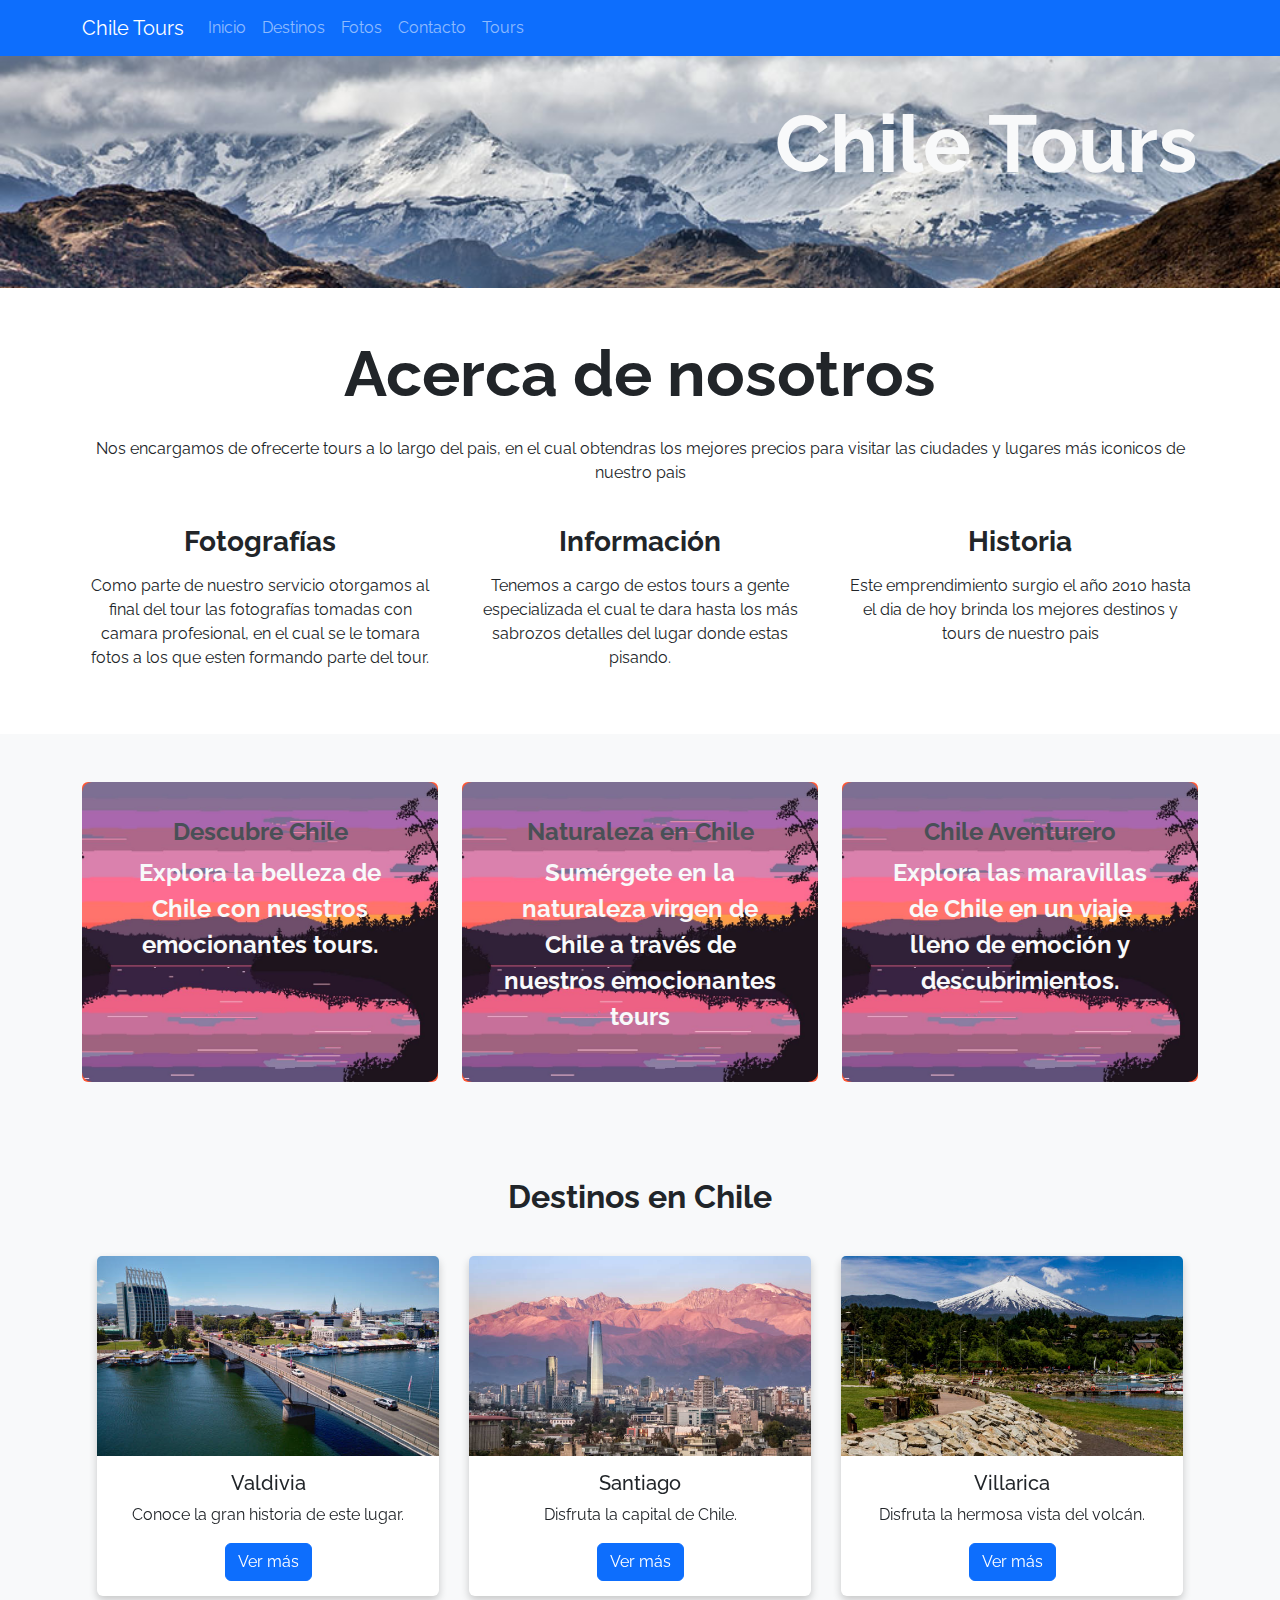
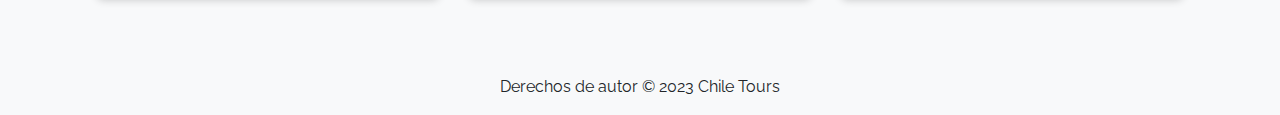
<file: index.html>
<!DOCTYPE html>
<html lang="es">

<head>
    <meta charset="UTF-8">
    <meta name="viewport" content="width=device-width, initial-scale=1.0">
    <link rel="preconnect" href="https://fonts.googleapis.com">
    <link rel="preconnect" href="https://fonts.gstatic.com" crossorigin>
    <link href="https://fonts.googleapis.com/css2?family=Raleway:wght@400;700&display=swap" rel="stylesheet">
    <link rel="apple-touch-icon" sizes="180x180" href="imagenes/favicon/apple-touch-icon.png">
    <link rel="icon" type="image/png" sizes="32x32" href="imagenes/favicon/favicon-32x32.png">
    <link rel="icon" type="image/png" sizes="16x16" href="imagenes/favicon/favicon-16x16.png">
    <link rel="manifest" href="imagenes/favicon/site.webmanifest">
    <meta name="description" content="Los mejores destinos que viisitar en Chile">
    <meta name="keywords" content="viajes, chile, destinos">
    <title>Chile Tours</title>
    <link rel="stylesheet" href="https://cdnjs.cloudflare.com/ajax/libs/font-awesome/5.9.0/css/all.min.css"
        integrity="sha512-q3eWabyZPc1XTCmF+8/LuE1ozpg5xxn7iO89yfSOd5/oKvyqLngoNGsx8jq92Y8eXJ/IRxQbEC+FGSYxtk2oiw=="
        crossorigin="anonymous" referrerpolicy="no-referrer" />
    <link href="https://cdn.jsdelivr.net/npm/bootstrap@5.3.0/dist/css/bootstrap.min.css" rel="stylesheet">
    <link rel="stylesheet" href="css/estilos.css">



</head>

<body>
    <!-- Barra de navegación -->
    <nav class="navbar navbar-expand-lg navbar-dark bg-primary fixed-top">
        <div class="container">
            <a class="navbar-brand" href="index.html">Chile Tours</a>
            <button class="navbar-toggler" type="button" data-bs-toggle="collapse" data-bs-target="#navbarNav"
                aria-controls="navbarNav" aria-expanded="false" aria-label="Toggle navigation">
                <span class="navbar-toggler-icon"></span>
            </button>
            <div class="collapse navbar-collapse" id="navbarNav">
                <ul class="navbar-nav ml-auto">
                    <li class="nav-item">
                        <a class="nav-link" href="index.html">Inicio</a>
                    </li>
                    <li class="nav-item">
                        <a class="nav-link" href="paginas/destinos.html">Destinos</a>
                    </li>
                    <li class="nav-item">
                        <a class="nav-link" href="paginas/fotos.html">Fotos</a>
                    </li>
                    <li class="nav-item">
                        <a class="nav-link" href="paginas/contacto.html">Contacto</a>
                    </li>
                    <li class="nav-item">
                        <a class="nav-link" href="paginas/tours.html">Tours</a>
                    </li>
                </ul>
            </div>
        </div>
    </nav>

    <!-- Encabezado -->
    <header id="Hero-Section" class="text-light text-end py-5 mt-0">
        <div class="container">
            <div class="ms-auto col-12 col-md-7">
                <h1 class="display-1 fw-bold my-5">
                    Chile Tours
                </h1>
            </div>
        </div>
    </header>
    <section id="acerca-de-nosotros" class="container text-center my-5">


        <h2 class="display-3 fw-bold my-4">Acerca de nosotros</h2>

        <p class="my-4">
            Nos encargamos de ofrecerte tours a lo largo del pais, en el cual obtendras los mejores precios para visitar
            las ciudades y lugares más iconicos de nuestro pais
        </p>


        <div class="row">
            <div class="col-12 col-md-4">
                <i class="fas fa-camera fa-3x my-3"></i>
                <h3 class="my-3 fw-bold">Fotografías</h3>
                <p class="my-3">
                    Como parte de nuestro servicio otorgamos al final del tour las fotografías tomadas con camara
                    profesional, en el cual se le tomara fotos a los que esten formando parte del tour.
                </p>
            </div>
            <div class="col-12 col-md-4">
                <i class="fas fa-bullhorn fa-3x my-3"></i>
                <h3 class="my-3 fw-bold">Información</h3>
                <p class="my-3">
                    Tenemos a cargo de estos tours a gente especializada el cual te dara hasta los más sabrozos detalles
                    del lugar donde estas pisando.
                </p>
            </div>
            <div class="col-12 col-md-4">
                <i class="far fa-map fa-3x my-3"></i>
                <h3 class="my-3 fw-bold">Historia</h3>
                <p class="my-3">
                    Este emprendimiento surgio el año 2010 hasta el dia de hoy brinda los mejores destinos y tours de
                    nuestro pais
                </p>
            </div>
        </div>
    </section>

    <!-- Sección de Banner -->
    <section id="Banner-Section" class="bg-light text-center py-5">
        <div class="container">
            <div class="row">
                <div class="col-md-4">
                    <div class="card custom-box">
                        <div class="banner-background">
                            <div class="card-body">
                                <h5 class="card-title text-center  fw-bold text-light-emphasis">Descubre Chile</h5>
                                <p class="card-text text-center fw-bold text-light">Explora la belleza de Chile con
                                    nuestros
                                    emocionantes tours.</p>
                            </div>
                        </div>
                    </div>
                </div>
                <div class="col-md-4">
                    <div class="card custom-box">
                        <div class="banner-background">
                            <div class="card-body">
                                <h5 class="card-title text-center  fw-bold text-light-emphasis">Naturaleza en Chile</h5>
                                <p class="card-text text-center fw-bold text-light">Sumérgete en la naturaleza virgen de
                                    Chile a través de nuestros emocionantes tours</p>
                            </div>
                        </div>
                    </div>
                </div>
                <div class="col-md-4">
                    <div class="card custom-box">
                        <div class="banner-background">
                            <div class="card-body">
                                <h5 class="card-title text-center  fw-bold text-light-emphasis">Chile Aventurero</h5>
                                <p class="card-text text-center fw-bold text-light">Explora las maravillas de Chile en
                                    un viaje lleno de emoción y descubrimientos.</p>
                            </div>
                        </div>
                    </div>
                </div>
            </div>
        </div>
    </section>


    <!-- Sección de Destinos de Chile -->
    <section id="Destinos-Section" class="bg-light text-center py-5">
        <div class="container">
            <h2 class="fw-bold mb-4">Destinos en Chile</h2>
            <div class="owl-carousel">
                <!-- Slide 1 -->
                <div class="item">
                    <!-- Cuadro de destino 1 -->
                    <div class="card">
                        <img src="imagenes/valdivia.jpg" alt="Valdivia" class="card-img-top">
                        <div class="card-body">
                            <h5 class="card-title">Valdivia</h5>
                            <p class="card-text">Conoce la gran historia de este lugar.</p>
                            <a href="paginas/fotos.html" class="btn btn-primary">Ver más</a>
                        </div>
                    </div>
                </div>
                <!-- Slide 2 -->
                <div class="item">
                    <!-- Cuadro de destino 2 -->
                    <div class="card">
                        <img src="imagenes/Santiago.jpg" alt="Santiago" class="card-img-top">
                        <div class="card-body">
                            <h5 class="card-title">Santiago</h5>
                            <p class="card-text">Disfruta la capital de Chile.</p>
                            <a href="paginas/fotos.html" class="btn btn-primary">Ver más</a>
                        </div>
                    </div>
                </div>
                <!-- Slide 3 -->
                <div class="item">
                    <!-- Cuadro de destino 3 -->
                    <div class="card">
                        <img src="imagenes/villarica.jpg" alt="Villarica" class="card-img-top">
                        <div class="card-body">
                            <h5 class="card-title">Villarica</h5>
                            <p class="card-text">Disfruta la hermosa vista del volcán.</p>
                            <a href="paginas/fotos.html" class="btn btn-primary">Ver más</a>
                        </div>
                    </div>
                </div>
                <!-- Add more slides as needed -->
            </div>
        </div>
    </section>


    <!-- Pie de página -->
    <footer class="bg-light text-center py-3">
        Derechos de autor &copy; 2023 Chile Tours
    </footer>

    <link rel="stylesheet" href="https://cdnjs.cloudflare.com/ajax/libs/OwlCarousel2/2.3.4/assets/owl.carousel.min.css">
    <script src="https://code.jquery.com/jquery-3.6.0.min.js"></script>
    <script src="https://cdnjs.cloudflare.com/ajax/libs/OwlCarousel2/2.3.4/owl.carousel.min.js"></script>

    <script src="https://cdn.jsdelivr.net/npm/bootstrap@5.3.0/dist/js/bootstrap.bundle.min.js"></script>

    <script>

        $(document).ready(function () {
            $('.owl-carousel').owlCarousel({
                items: 3, // Number of items to display
                loop: true, // Enable loop to rotate items
                autoplay: true, // Enable autoplay
                autoplayTimeout: 3000, // Autoplay interval in milliseconds (3 seconds in this case)
            });
        });

    </script>
</body>

</html>
</file>
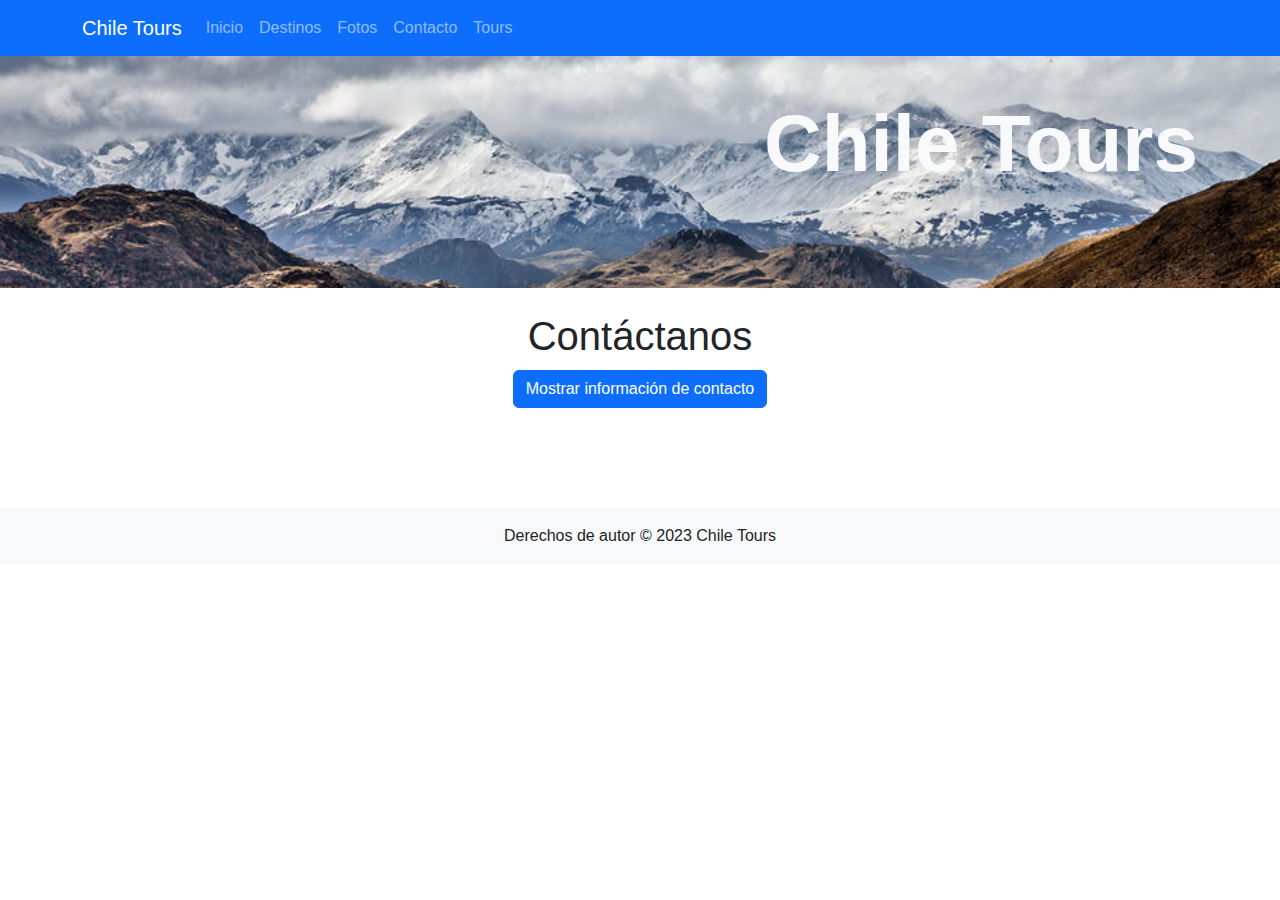
<file: paginas/contacto.html>
<!DOCTYPE html>
<html lang="es">

<head>
    <meta charset="UTF-8">
    <meta name="viewport" content="width=device-width, initial-scale=1.0">
    <link rel="apple-touch-icon" sizes="180x180" href="../imagenes/favicon/apple-touch-icon.png">
    <link rel="icon" type="image/png" sizes="32x32" href="../imagenes/favicon/favicon-32x32.png">
    <link rel="icon" type="image/png" sizes="16x16" href="../imagenes/favicon/favicon-16x16.png">
    <link rel="manifest" href="../imagenes/favicon/site.webmanifest">
    <meta name="description" content="Los mejores destinos que visitar en Chile">
    <meta name="keywords" content="viajes, chile, destinos">
    <title>Chile Tours</title>
    <link href="https://cdn.jsdelivr.net/npm/bootstrap@5.3.0/dist/css/bootstrap.min.css" rel="stylesheet">
    <link rel="stylesheet" href="../css/estilos.css">

</head>

<body>
        <nav class="navbar navbar-expand-lg navbar-dark bg-primary fixed-top">
            <div class="container">
                <a class="navbar-brand" href="../index.html">Chile Tours</a>
                <button class="navbar-toggler" type="button" data-bs-toggle="collapse" data-bs-target="#navbarNav"
                    aria-controls="navbarNav" aria-expanded="false" aria-label="Toggle navigation">
                    <span class="navbar-toggler-icon"></span>
                </button>
                <div class="collapse navbar-collapse" id="navbarNav">
                    <ul class="navbar-nav ml-auto">
                        <li class="nav-item">
                            <a class="nav-link" href="../index.html">Inicio</a>
                        </li>
                        <li class="nav-item">
                            <a class="nav-link" href="destinos.html">Destinos</a>
                        </li>
                        <li class="nav-item">
                            <a class="nav-link" href="fotos.html">Fotos</a>
                        </li>
                        <li class="nav-item">
                            <a class="nav-link" href="contacto.html">Contacto</a>
                        </li>
                        <li class="nav-item">
                            <a class="nav-link" href="tours.html">Tours</a>
                        </li>
                    </ul>
                </div>
            </div>
        </nav>
        <!-- Encabezado -->
        <header id="Hero-Section" class="text-light text-end py-5 mt-0">
            <div class="container">
                <div class="ms-auto col-12 col-md-7">
                    <h1 class="display-1 fw-bold my-5">
                        Chile Tours
                    </h1>
                </div>
            </div>
        </header>

        <!-- Contenido principal de la página -->
        <div class="container mt-4">
            <h1 class="text-center">Contáctanos</h1>

            <!-- Botón para mostrar la información de contacto -->
            <div class="show-info-button">
                <button class="btn btn-primary">Mostrar información de contacto</button>
            </div>

            <!-- Información de contacto oculta inicialmente -->
            <div class="contact-info">
                <p>Correo electrónico: destinos@chile.com</p>
                <p>Número de teléfono: 456-7890</p>
            </div>
        </div>

        <!-- Pie de página -->
        <footer class="bg-light text-center py-3">
            Derechos de autor &copy; 2023 Chile Tours
        </footer>

        <script src="https://code.jquery.com/jquery-3.6.0.min.js"></script>
        <script src="https://cdn.jsdelivr.net/npm/bootstrap@5.3.0/dist/js/bootstrap.bundle.min.js"></script>

</body>

</html>
</file>
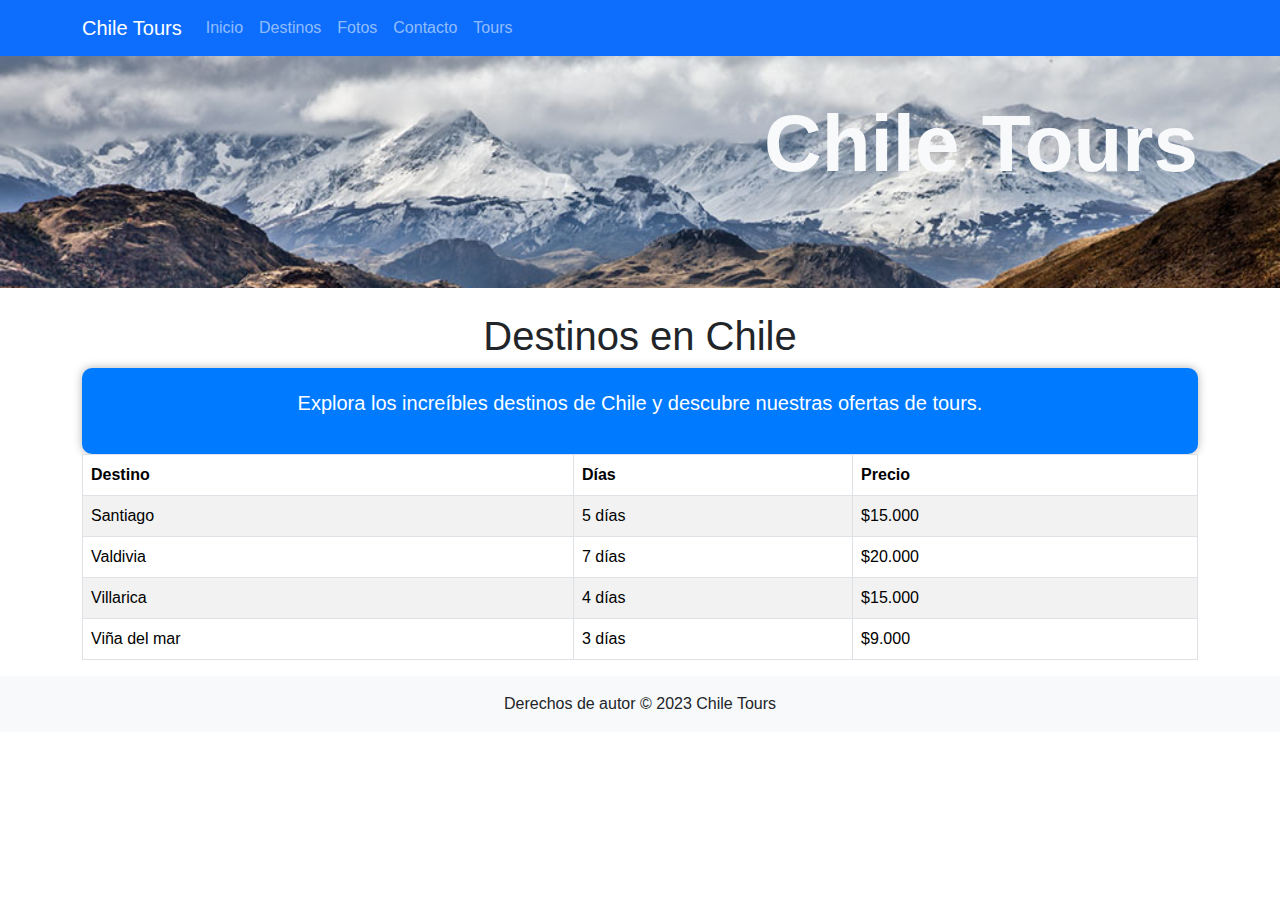
<file: paginas/destinos.html>
<!DOCTYPE html>
<html lang="es">

<head>
    <meta charset="UTF-8">
    <meta name="viewport" content="width=device-width, initial-scale=1.0">
    <link rel="apple-touch-icon" sizes="180x180" href="../imagenes/favicon/apple-touch-icon.png">
    <link rel="icon" type="image/png" sizes="32x32" href="../imagenes/favicon/favicon-32x32.png">
    <link rel="icon" type="image/png" sizes="16x16" href="../imagenes/favicon/favicon-16x16.png">
    <link rel="manifest" href="../imagenes/favicon/site.webmanifest">
    <meta name="description" content="Los mejores destinos que visitar en Chile">
    <meta name="keywords" content="viajes, chile, destinos">
    <title>Chile Tours</title>
    <link href="https://cdn.jsdelivr.net/npm/bootstrap@5.3.0/dist/css/bootstrap.min.css" rel="stylesheet">
    <link rel="stylesheet" href="../css/estilos.css">


</head>

<body>
        <nav class="navbar navbar-expand-lg navbar-dark bg-primary fixed-top"> 
            <div class="container">
                <a class="navbar-brand" href="../index.html">Chile Tours</a>
                <button class="navbar-toggler" type="button" data-bs-toggle="collapse" data-bs-target="#navbarNav"
                    aria-controls="navbarNav" aria-expanded="false" aria-label="Toggle navigation">
                    <span class="navbar-toggler-icon"></span>
                </button>
                <div class="collapse navbar-collapse" id="navbarNav">
                    <ul class="navbar-nav ml-auto">
                        <li class="nav-item">
                            <a class="nav-link" href="../index.html">Inicio</a>
                        </li>
                        <li class="nav-item">
                            <a class="nav-link" href="destinos.html">Destinos</a>
                        </li>
                        <li class="nav-item">
                            <a class="nav-link" href="fotos.html">Fotos</a>
                        </li>
                        <li class="nav-item">
                            <a class="nav-link" href="contacto.html">Contacto</a>
                        </li>
                        <li class="nav-item">
                            <a class="nav-link" href="tours.html">Tours</a>
                        </li>
                    </ul>
                </div>
            </div>
        </nav>
        <!-- Encabezado -->
        <header id="Hero-Section" class="text-light text-end py-5 mt-0">
            <div class="container">
                <div class="ms-auto col-12 col-md-7">
                    <h1 class="display-1 fw-bold my-5">
                        Chile Tours
                    </h1>
                </div>
            </div>
        </header>

        <!-- Contenido principal de la página -->
        <div class="container mt-4">
            <h1 class="text-center">Destinos en Chile</h1>
            <div class="destino-description">
                <p class="text-center">Explora los increíbles destinos de Chile y descubre nuestras ofertas de tours.
                </p>
            </div>
            <table class="table table-striped table-bordered">
                <thead>
                    <tr>
                        <th>Destino</th>
                        <th>Días</th>
                        <th>Precio</th>
                    </tr>
                </thead>
                <tbody>
                    <tr>
                        <td>Santiago</td>
                        <td>5 días</td>
                        <td>$15.000</td>
                    </tr>
                    <tr>
                        <td>Valdivia</td>
                        <td>7 días</td>
                        <td>$20.000</td>
                    </tr>
                    <tr>
                        <td>Villarica</td>
                        <td>4 días</td>
                        <td>$15.000</td>
                    </tr>
                    <tr>
                        <td>Viña del mar</td>
                        <td>3 días</td>
                        <td>$9.000</td>
                    </tr>
                </tbody>
            </table>
        </div>


        <!-- Pie de página -->
        <footer class="bg-light text-center py-3">
            Derechos de autor &copy; 2023 Chile Tours
        </footer>

        <script src="https://code.jquery.com/jquery-3.6.0.min.js"></script>
        <script src="https://cdn.jsdelivr.net/npm/bootstrap@5.3.0/dist/js/bootstrap.bundle.min.js"></script>
</body>

</html>
</file>
<file: css/estilos.css>
@charset "UTF-8";
/* Variables */
/* Estilos encabezado */
/* line 7, ../../../Documents/PreEntrega3JonathanCovarrubia/sass/estilos.scss */
header .navbar {
  background-color: #007bff;
}

/* line 9, ../../../Documents/PreEntrega3JonathanCovarrubia/sass/estilos.scss */
header .navbar .navbar-brand {
  color: white;
}

/* line 11, ../../../Documents/PreEntrega3JonathanCovarrubia/sass/estilos.scss */
header .navbar .navbar-brand:hover {
  background-color: #fc0909;
  padding: 20px;
  border: 5px solid hwb(235 16% 0%);
  margin: 10px;
  transition: background-color 2s;
}

/* line 19, ../../../Documents/PreEntrega3JonathanCovarrubia/sass/estilos.scss */
header .navbar .navbar-toggler-icon {
  color: white;
}

/* line 23, ../../../Documents/PreEntrega3JonathanCovarrubia/sass/estilos.scss */
header .navbar .nav-item .nav-link {
  color: white;
}

/* line 25, ../../../Documents/PreEntrega3JonathanCovarrubia/sass/estilos.scss */
header .navbar .nav-item .nav-link:hover {
  background-color: #db1f1f;
  color: white;
}

/* Estilos cuadros de texto */
/* line 35, ../../../Documents/PreEntrega3JonathanCovarrubia/sass/estilos.scss */
.custom-box {
  background-color: #FF5733;
  color: white;
}

/* line 40, ../../../Documents/PreEntrega3JonathanCovarrubia/sass/estilos.scss */
.custom-box-2 {
  background-color: #3498db;
  color: white;
}

/* line 45, ../../../Documents/PreEntrega3JonathanCovarrubia/sass/estilos.scss */
.custom-box-3 {
  background-color: #FF5733;
  color: white;
}

/* line 50, ../../../Documents/PreEntrega3JonathanCovarrubia/sass/estilos.scss */
h1 {
  transition: all 1s;
}

/* Transicion de h1 y cambio de color */
/* line 56, ../../../Documents/PreEntrega3JonathanCovarrubia/sass/estilos.scss */
h1:hover {
  color: white;
  font-size: 50px;
  background-color: #fc0909;
  padding: 20px;
  border: solid 5px hwb(235 16% 0%);
  margin: 10px;
}

/*Estilo para cuadro de texto de destinos.html */
/* line 69, ../../../Documents/PreEntrega3JonathanCovarrubia/sass/estilos.scss */
.destino-description {
  background-color: #007bff;
  color: #fff;
  padding: 20px;
  border-radius: 10px;
  box-shadow: 0 0 10px rgba(0, 0, 0, 0.3);
  text-align: center;
}

/* line 77, ../../../Documents/PreEntrega3JonathanCovarrubia/sass/estilos.scss */
.destino-description p {
  font-size: 20px;
}

/*Estilo para cuadro de texto de tours.html */
/* line 83, ../../../Documents/PreEntrega3JonathanCovarrubia/sass/estilos.scss */
.tour-description {
  background-color: #007bff;
  color: #fff;
  padding: 20px;
  border-radius: 10px;
  box-shadow: 0 0 10px rgba(0, 0, 0, 0.3);
  text-align: center;
}

/* line 91, ../../../Documents/PreEntrega3JonathanCovarrubia/sass/estilos.scss */
.tour-description p {
  font-size: 20px;
}

/* Estilo para las imágenes */
/* line 97, ../../../Documents/PreEntrega3JonathanCovarrubia/sass/estilos.scss */
.gallery-img {
  width: 100%;
  max-width: 400px;
  margin: 10px;
  transition: transform 0.3s ease;
}

/* Estilo para la animación de las imágenes al pasar el mouse */
/* line 105, ../../../Documents/PreEntrega3JonathanCovarrubia/sass/estilos.scss */
.gallery-img:hover {
  transform: scale(1.1);
  /* Cambia el tamaño de la imagen al pasar el mouse */
}

/* Estilos para  contacto */
/* line 111, ../../../Documents/PreEntrega3JonathanCovarrubia/sass/estilos.scss */
.contact-info {
  text-align: center;
  opacity: 0;
  /* Inicialmente, la información estará oculta */
  transition: opacity 0.5s ease;
  /* Transición de opacidad durante 0.5 segundos */
  margin-top: 20px;
}

/* Estilo para el botón que mostrará la información */
/* line 121, ../../../Documents/PreEntrega3JonathanCovarrubia/sass/estilos.scss */
.show-info-button {
  text-align: center;
  margin-top: 10px;
}

/* Estilo para el botón al hacer hover */
/* line 127, ../../../Documents/PreEntrega3JonathanCovarrubia/sass/estilos.scss */
.show-info-button:hover + .contact-info {
  opacity: 1;
}

/* line 132, ../../../Documents/PreEntrega3JonathanCovarrubia/sass/estilos.scss */
#Hero-Section {
  background-image: url("../imagenes/patagonia-1.jpg");
  background-repeat: no-repeat;
  background-size: cover;
  background-position: top center;
}

/* line 138, ../../../Documents/PreEntrega3JonathanCovarrubia/sass/estilos.scss */
body {
  font-family: "Raleway", sans-serif;
}

/* line 141, ../../../Documents/PreEntrega3JonathanCovarrubia/sass/estilos.scss */
.banner-background {
  background-image: url("../imagenes/paisajedibujo.jpg");
  background-size: cover;
  background-position: center;
  border-radius: 10px;
  padding: 20px;
  min-height: 300px;
  display: flex;
  flex-direction: column;
  justify-content: center;
  align-items: center;
  color: #fff;
  background-color: rgba(0, 0, 0, 0.6);
}

/* line 157, ../../../Documents/PreEntrega3JonathanCovarrubia/sass/estilos.scss */
.card.custom-box {
  border: none;
}

/* line 161, ../../../Documents/PreEntrega3JonathanCovarrubia/sass/estilos.scss */
.card.custom-box .card-title,
.card.custom-box .card-text {
  font-size: 24px;
}

/* line 166, ../../../Documents/PreEntrega3JonathanCovarrubia/sass/estilos.scss */
.owl-carousel .item {
  margin: 15px;
  /* Increase the margin for spacing */
}

/* line 171, ../../../Documents/PreEntrega3JonathanCovarrubia/sass/estilos.scss */
.owl-carousel .card {
  border: none;
  /* Remove the card border */
  box-shadow: 0 4px 8px rgba(0, 0, 0, 0.2);
  /* Add a box shadow for a card-like effect */
}

/* line 178, ../../../Documents/PreEntrega3JonathanCovarrubia/sass/estilos.scss */
.owl-carousel .card-img-top {
  height: 200px;
  /* Set a fixed height for the card images */
  object-fit: cover;
  /* Ensure the image covers the entire space */
}

/* line 185, ../../../Documents/PreEntrega3JonathanCovarrubia/sass/estilos.scss */
.owl-carousel .card-body {
  padding: 15px;
}

/* line 189, ../../../Documents/PreEntrega3JonathanCovarrubia/sass/estilos.scss */
.gallery-img {
  width: 100%;
  display: block;
}

/* line 194, ../../../Documents/PreEntrega3JonathanCovarrubia/sass/estilos.scss */
.img-container {
  width: 100%;
  height: 250px;
  /* Ajusta la altura que desees */
  overflow: hidden;
}

/*# sourceMappingURL=estilos.css.map */
</file>
